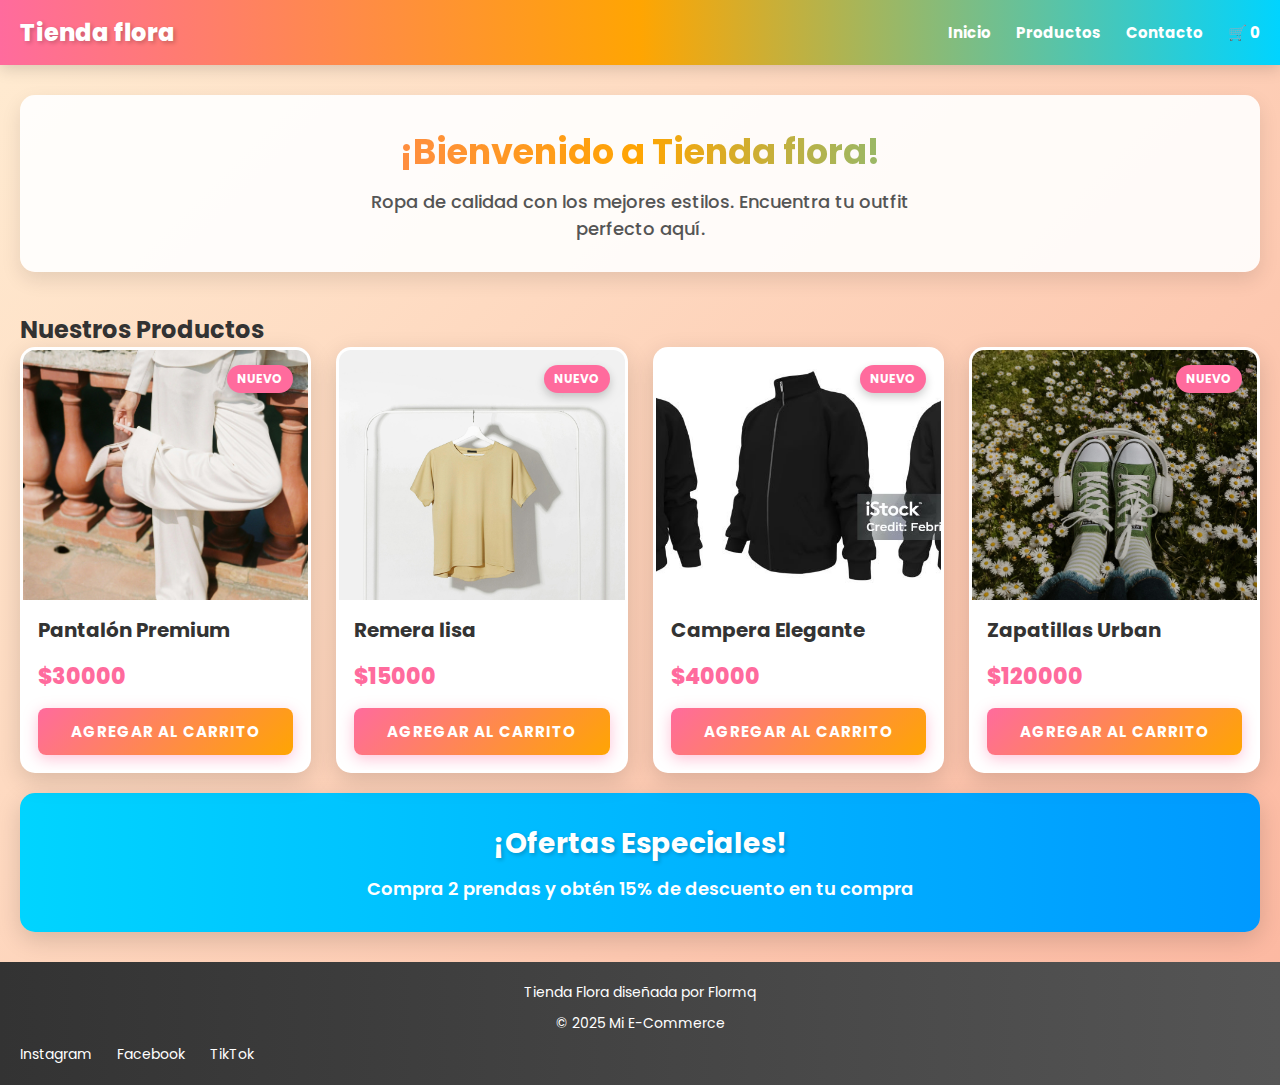
<file: index.html>
<!DOCTYPE html>
<html lang="es">
<head>
    <meta charset="UTF-8">
    <meta name="viewport" content="width=device-width, initial-scale=1.0">
    <title>Tienda flora</title>
    <link rel="stylesheet" href="./css/style.css">
</head>

<body>
    <header>
        <div class="logo">
            <a href="./index.html"> Tienda flora</a>
        </div>
        <nav>
            <ul>
            <li>
            <a href="./index.html">Inicio</a>
            </li>
            <li>
            <a href="#productos">Productos</a>
            </li>
            <li>
            <a href="./pages/contacto.html">Contacto</a>
            </li>
            <li>
            <a href="./pages/carrito.html" class= "carrito-icono">
                🛒 <span id="contador-carrito">0</span>
            </a>    
            </li>
            </ul>
        </nav>
    </header>

<main>
    <section class="welcome">
        <h1>¡Bienvenido a Tienda flora!</h1>
        <p>Ropa de calidad con los mejores estilos. Encuentra tu outfit perfecto aquí.</p>
    </section>

    <section>
        <h2 class="titulo-productos">Nuestros Productos</h2>

        <div id="contenedor-tarjetas" class="contenedor-tarjetas">
            <!-- Los productos se cargan desde index.js -->
        </div>
    </section>

    <section class="promo">
        <h2>¡Ofertas Especiales!</h2>
        <p>Compra 2 prendas y obtén 15% de descuento en tu compra</p>
    </section>
</main>


 <footer class="footer">
        <p>Tienda Flora diseñada por Flormq</p>
        <p>&copy; 2025 Mi E-Commerce</p>
    <nav>
        <ul>
            <li>Instagram</li>
            <li>Facebook</li>
            <li>TikTok</li>
        </ul>
    </nav>
    </footer>
    <script src="../js/index.js" type="module"></script>
</body>
</html>
</file>
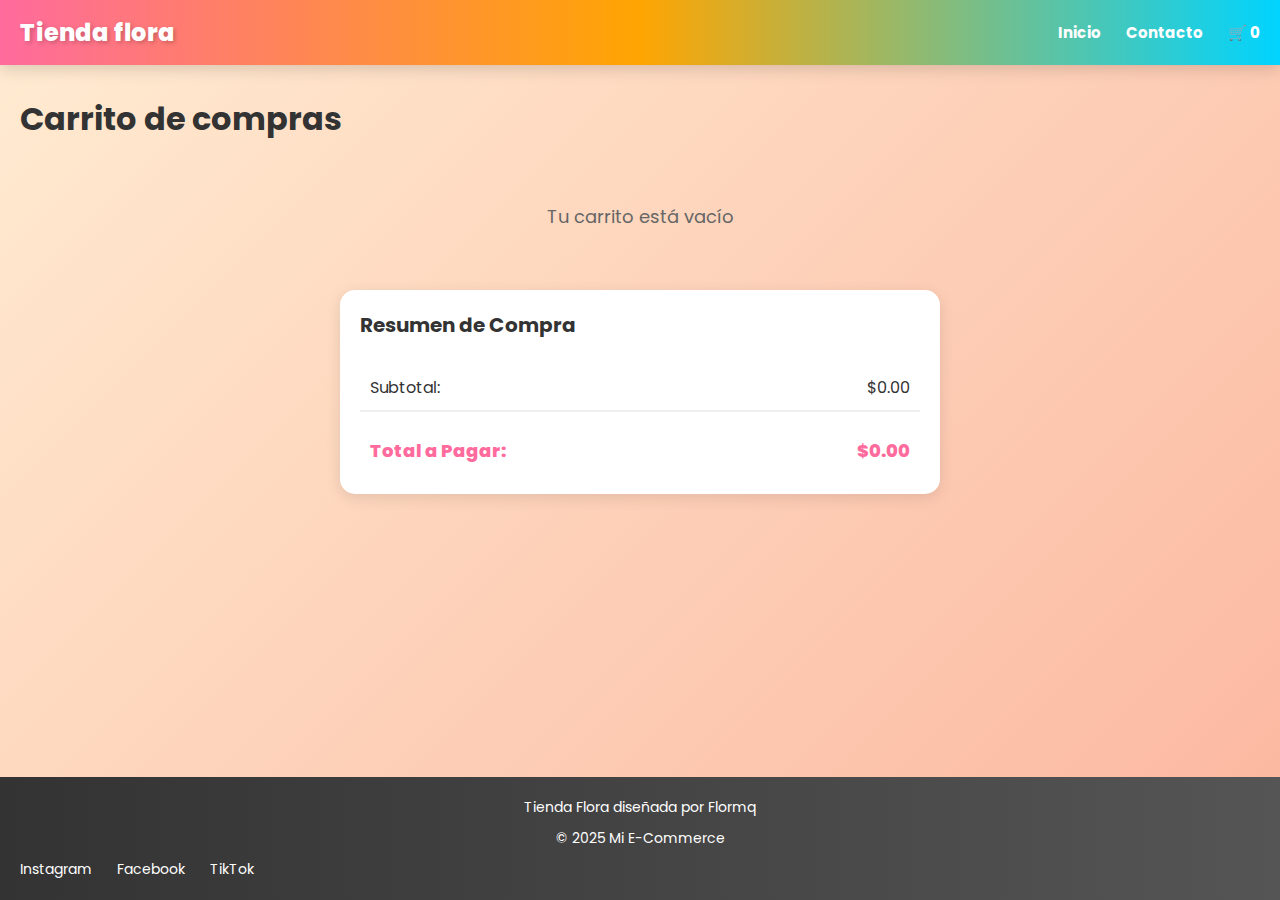
<file: pages/carrito.html>
<!DOCTYPE html>
<html lang="es">
<head>
    <meta charset="UTF-8">
    <meta name="viewport" content="width=device-width, initial-scale=1.0">
    <title>Contacto - Tienda flora</title>
    <link rel="stylesheet" href="../css/style.css">
</head>
<body>
    <header>
        <div class="logo"><a href="../index.html">Tienda flora</a></div>

        <nav class="header-nav">
            <ul>
                <li>
                <a href="../index.html">Inicio</a>
                </li>
                <li>
                <a href="./contacto.html">Contacto</a>
                </li>
                <li>
                <a href="./carrito.html" class="carrito-icono">
                    🛒 <span id="contador-carrito">0</span>
                </a>
                </li>
            </ul>
        </nav>
    </header>
    <main>
        <h1>Carrito de compras</h1>
        <section id="contenedor-carrito">
        </section>

        <section id="resumen-carrito">
        </section>
        
    </main>
         
    <footer class="footer">
        <p>Tienda Flora diseñada por Flormq</p>
        <p>&copy; 2025 Mi E-Commerce</p>
    <nav>
        <ul>
            <li>Instagram</li>
            <li>Facebook</li>
            <li>TikTok</li>
        </ul>
    </nav>
    </footer>
    <script type="module" src="../js/carrito.js"></script>
</body>
</html>
</file>
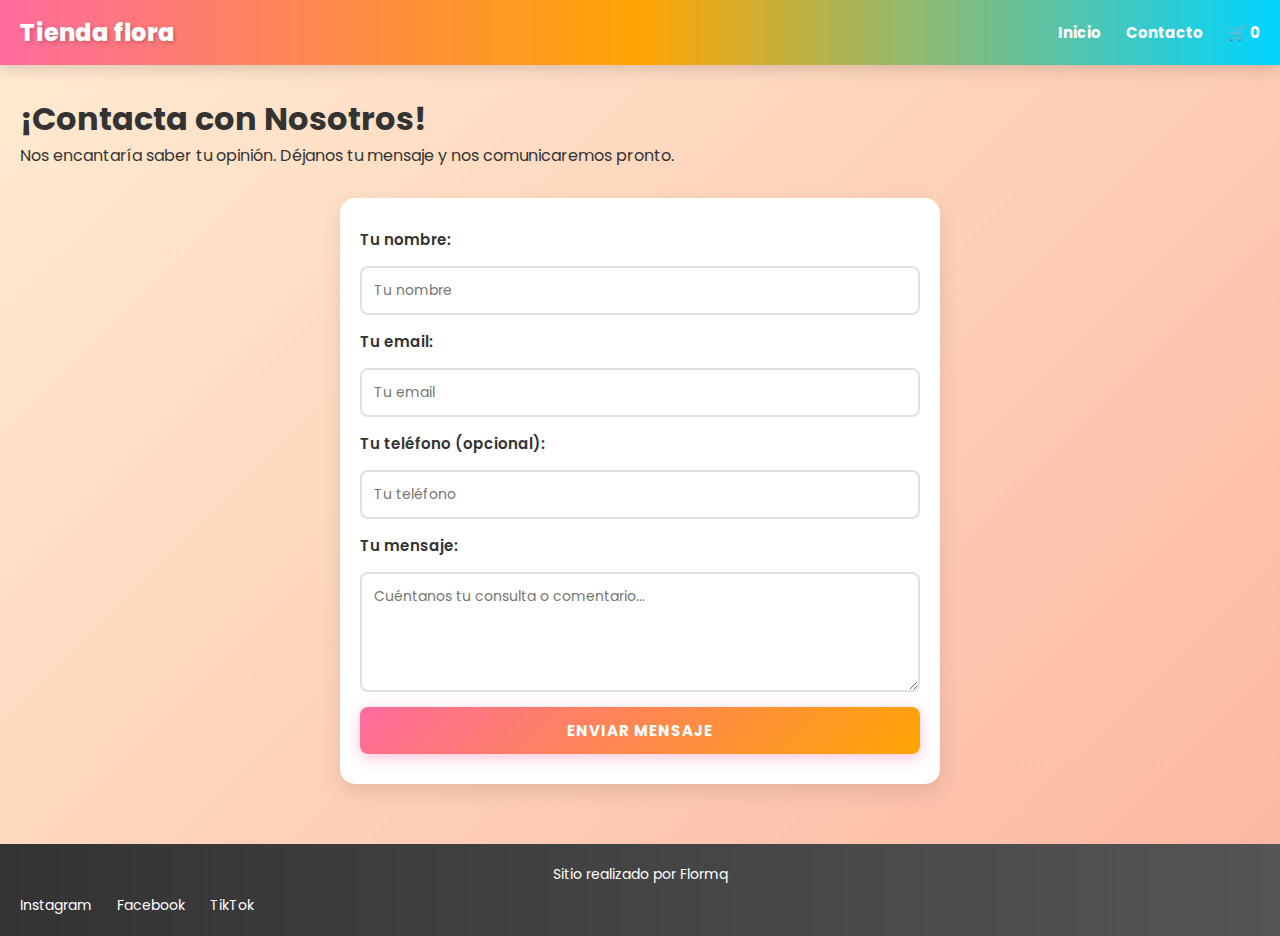
<file: pages/contacto.html>
<!DOCTYPE html>
<html lang="es">
<head>
    <meta charset="UTF-8">
    <meta name="viewport" content="width=device-width, initial-scale=1.0">
    <title>Contacto - Tienda flora</title>
    <link rel="stylesheet" href="../css/style.css">
</head>
<body>
    <header>
        <div class="logo"><a href="../index.html">Tienda flora</a></div>

        <nav class="header-nav">
            <ul>
                <li>
                <a href="../index.html">Inicio</a>
                </li>
                <li>
                <a href="./contacto.html">Contacto</a>
                </li>
                <li>
                <a href="./carrito.html" class="carrito-icono">
                    🛒 <span id="contador-carrito">0</span>
                </a>
                </li>
            </ul>
        </nav>
    </header>
    <main>
            <h1 class="titulo-contacto">¡Contacta con Nosotros!</h1>
            <p>Nos encantaría saber tu opinión. Déjanos tu mensaje y nos comunicaremos pronto.</p>
        </section>

        <section class="form-section">
            <form action="https://formspree.io/f/mnnevvvb"
            method="POST">

            <div class="grupo-input">
                <label for="nombre">Tu nombre:</label>
                <input id="nombre" type="text" name="nombre" placeholder="Tu nombre" required>
                
                <label for="email">Tu email:</label>
                <input id="email" type="email" name="email" placeholder="Tu email" required>
                
                <label for="telefono">Tu teléfono (opcional):</label>
                <input id="telefono" type="tel" name="telefono" placeholder="Tu teléfono">
                
                <label for="mensaje">Tu mensaje:</label>
                <textarea id="mensaje" name="mensaje" placeholder="Cuéntanos tu consulta o comentario..." required></textarea>
                
                <button type="submit" class="btn">Enviar Mensaje</button>
            </div>
            </form>
        </section>
    </main>

  </main>
         
    <footer>
        <p>Sitio realizado por Flormq</p>
    <nav>
        <ul>
            <li>Instagram</li>
            <li>Facebook</li>
            <li>TikTok</li>
        </ul>
    </nav>
    </footer>
    <script src= "../js/contacto.js" type="module"></script>
</body>
</html>
</file>
<file: css/style.css>
/* Importar fuente desde Google Fonts */
@import url('https://fonts.googleapis.com/css2?family=Poppins:wght@400;600;700;800&display=swap');

* {
    margin: 0;
    padding: 0;
    box-sizing: border-box;
}

html {
    font-size: 62.5%; /* 1rem = 10px */
}

body {
    font-family: 'Poppins', sans-serif;
    background: linear-gradient(135deg, #ffecd2 0%, #fcb69f 100%);
    color: #333;
    display: flex;
    flex-direction: column;
    min-height: 100vh;
    font-size: 1.6rem;
}

header {
    background: linear-gradient(90deg, #ff6b9d 0%, #ffa502 50%, #00d4ff 100%);
    padding: 1.5rem 2rem;
    display: flex;
    justify-content: space-between;
    align-items: center;
    box-shadow: 0 4px 15px rgba(0, 0, 0, 0.15);
}

.logo a {
    font-size: 2.4rem;
    font-weight: 800;
    color: #fff;
    text-decoration: none;
    transition: transform 0.3s ease;
    text-shadow: 2px 2px 4px rgba(0, 0, 0, 0.2);
}

.logo a:hover {
    transform: scale(1.1);
}

nav ul {
    list-style: none;
    display: flex;
    gap: 2.5rem;
}

nav a {
    color: #fff;
    text-decoration: none;
    font-weight: 700;
    font-size: 1.5rem;
    transition: all 0.3s ease;
    position: relative;
}

nav a::after {
    content: '';
    position: absolute;
    bottom: -5px;
    left: 0;
    width: 0;
    height: 3px;
    background-color: #fff;
    transition: width 0.3s ease;
}

nav a:hover::after {
    width: 100%;
}

main {
    flex: 1;
    padding: 3rem 2rem;
}

.welcome {
    text-align: center;
    margin-bottom: 4rem;
    background: rgba(255, 255, 255, 0.9);
    padding: 3rem 2rem;
    border-radius: 1.5rem;
    box-shadow: 0 8px 20px rgba(0, 0, 0, 0.1);
}

.welcome h1 {
    font-size: 3.5rem;
    margin-bottom: 1rem;
    background: linear-gradient(90deg, #ff6b9d, #ffa502, #00d4ff);
    -webkit-background-clip: text;
    -webkit-text-fill-color: transparent;
    background-clip: text;
}

.welcome p {
    font-size: 1.8rem;
    color: #555;
    max-width: 600px;
    margin: 0 auto;
    font-weight: 500;
}

.productos {
    width: 100%;
    margin-bottom: 3rem;
}

.productos h2 {
    font-size: 3rem;
    margin-bottom: 3rem;
    text-align: center;
    color: #fff;
    text-shadow: 2px 2px 8px rgba(0, 0, 0, 0.2);
    font-weight: 800;
}

.contenedor-tarjetas {
    display: grid;
    grid-template-columns: repeat(4, 1fr);
    gap: 2.5rem;
    max-width: 1400px;
    margin: 0 auto;
    width: 100%;
}

.contenedor-productos {
    display: flex;
    flex-wrap: wrap;
    justify-content: center;
    gap: 2.5rem;
}

/* Tarjeta de producto */
.tarjeta-producto,
.card {
    background-color: #fff;
    border-radius: 1.5rem;
    overflow: hidden;
    box-shadow: 0 8px 25px rgba(0, 0, 0, 0.15);
    display: flex;
    flex-direction: column;
    transition: all 0.4s ease;
    border: 3px solid transparent;
}

.tarjeta-producto:hover,
.card:hover {
    transform: translateY(-10px) scale(1.02);
    box-shadow: 0 15px 40px rgba(0, 0, 0, 0.25);
    border-color: #ff6b9d;
}

.img-container {
    position: relative;
    overflow: hidden;
    height: 250px;
}

.img-container img {
    width: 100%;
    height: 100%;
    object-fit: cover;
    transition: transform 0.4s ease;
}

.tarjeta-producto:hover .img-container img {
    transform: scale(1.15);
}

.etiqueta {
    position: absolute;
    top: 15px;
    right: 15px;
    background-color: #ff6b9d;
    color: #fff;
    padding: 0.5rem 1rem;
    border-radius: 2rem;
    font-size: 1.2rem;
    font-weight: 700;
    text-transform: uppercase;
    box-shadow: 0 4px 10px rgba(0, 0, 0, 0.2);
}

.etiqueta.destacado {
    background-color: #ffa502;
}

.tarjeta-producto h3,
.card h3 {
    padding: 1.5rem 1.5rem 0.5rem;
    color: #333;
    font-size: 2rem;
    font-weight: 700;
}

.tarjeta-producto .descripcion,
.card .descripcion {
    padding: 0 1.5rem;
    color: #666;
    font-size: 1.3rem;
    font-style: italic;
}

.tarjeta-producto .precio,
.card .precio {
    padding: 1rem 1.5rem 0;
    color: #ff6b9d;
    font-weight: 800;
    font-size: 2.2rem;
}

.tarjeta-producto button,
.card button {
    margin: 1.5rem;
    flex: 1;
}


.btn {
    background: linear-gradient(135deg, #ff6b9d, #ffa502);
    color: #fff;
    border: none;
    padding: 1.2rem 2rem;
    border-radius: 0.8rem;
    font-size: 1.5rem;
    font-weight: 700;
    cursor: pointer;
    transition: all 0.3s ease;
    font-family: 'Poppins', sans-serif;
    text-transform: uppercase;
    letter-spacing: 1px;
    box-shadow: 0 4px 15px rgba(255, 107, 157, 0.4);
}

.btn:hover {
    transform: translateY(-3px);
    box-shadow: 0 8px 25px rgba(255, 107, 157, 0.6);
    background: linear-gradient(135deg, #ffa502, #ff6b9d);
}

.btn:active {
    transform: translateY(-1px);
}


.promo {
    background: linear-gradient(90deg, #00d4ff, #0099ff);
    padding: 3rem 2rem;
    border-radius: 1.5rem;
    text-align: center;
    box-shadow: 0 8px 25px rgba(0, 0, 0, 0.15);
    margin-top: 2rem;
}

.promo h2 {
    font-size: 2.8rem;
    color: #fff;
    margin-bottom: 1rem;
    text-shadow: 2px 2px 4px rgba(0, 0, 0, 0.2);
}

.promo p {
    font-size: 1.8rem;
    color: #fff;
    font-weight: 600;
}


footer {
    background: linear-gradient(90deg, #333, #555);
    color: #fff;
    text-align: center;
    padding: 2rem;
    margin-top: auto;
    font-size: 1.4rem;
}

footer p {
    margin-bottom: 1rem;
}

.redes-sociales a {
    color: #ff6b9d;
    text-decoration: none;
    font-weight: 700;
    transition: all 0.3s ease;
    margin: 0 0.5rem;
}

.redes-sociales a:hover {
    color: #ffa502;
    text-decoration: underline;
}

/* Estilos del Carrito */
#contenedor-carrito {
    display: flex;
    flex-direction: column;
    gap: 1.5rem;
    margin-bottom: 3rem;
    max-width: 1000px;
    margin-left: auto;
    margin-right: auto;
}

.producto-carrito {
    background-color: #fff;
    border-radius: 1.5rem;
    padding: 2rem;
    display: flex;
    justify-content: space-between;
    align-items: center;
    box-shadow: 0 4px 15px rgba(0, 0, 0, 0.1);
    gap: 2rem;
}

.info-producto {
    display: flex;
    gap: 2rem;
    flex: 1;
}

.info-producto img {
    width: 150px;
    height: 150px;
    object-fit: cover;
    border-radius: 1rem;
}

.detalles {
    display: flex;
    flex-direction: column;
    justify-content: center;
}

.detalles h3 {
    font-size: 1.8rem;
    margin-bottom: 0.5rem;
    color: #333;
}

.detalles p {
    color: #666;
    margin-bottom: 0.5rem;
    font-size: 1.4rem;
}

.detalles .precio {
    color: #ff6b9d;
    font-weight: 800;
    font-size: 1.8rem;
}

.btn-eliminar {
    background: linear-gradient(135deg, #ff6b9d, #ffa502);
    color: #fff;
    border: none;
    padding: 1rem 2rem;
    border-radius: 0.8rem;
    font-size: 1.3rem;
    font-weight: 700;
    cursor: pointer;
    transition: all 0.3s ease;
    white-space: nowrap;
}

.btn-eliminar:hover {
    transform: translateY(-3px);
    box-shadow: 0 8px 25px rgba(255, 107, 157, 0.6);
}

.btn-eliminar-carrito {
    background: linear-gradient(135deg, #ff6b9d, #ffa502);
    color: #fff;
    border: none;
    padding: 1rem 2rem;
    border-radius: 0.8rem;
    font-size: 1.3rem;
    font-weight: 700;
    cursor: pointer;
    transition: all 0.3s ease;
}

.btn-eliminar-carrito:hover {
    transform: translateY(-3px);
    box-shadow: 0 8px 25px rgba(255, 107, 157, 0.6);
}

.btn-vaciar-carrito {
    background: linear-gradient(135deg, #ff6b9d, #ffa502);
    color: #fff;
    border: none;
    padding: 1rem 2rem;
    border-radius: 0.8rem;
    font-size: 1.3rem;
    font-weight: 700;
    cursor: pointer;
    transition: all 0.3s ease;
}

.btn-vaciar-carrito:hover {
    transform: translateY(-3px);
    box-shadow: 0 8px 25px rgba(255, 107, 157, 0.6);
}

.carrito-vacio,
.mensaje-carrito-vacio {
    text-align: center;
    font-size: 1.8rem;
    color: #666;
    padding: 3rem;
}

#resumen-carrito {
    background-color: #fff;
    border-radius: 1.5rem;
    padding: 2rem;
    box-shadow: 0 4px 15px rgba(0, 0, 0, 0.1);
    max-width: 1000px;
    margin-left: auto;
    margin-right: auto;
    width: 100%;
}

.resumen-total {
    display: flex;
    flex-direction: column;
    gap: 1.5rem;
}

.resumen-total h2 {
    font-size: 2rem;
    color: #333;
    margin-bottom: 1rem;
}

.total-items,
.total-final {
    display: flex;
    justify-content: space-between;
    align-items: center;
    padding: 1rem;
    border-bottom: 2px solid #f0f0f0;
}

.total-final {
    border-bottom: none;
    font-weight: 800;
    font-size: 1.8rem;
    color: #ff6b9d;
}

.btn-comprar {
    background: linear-gradient(135deg, #ff6b9d, #ffa502);
    color: #fff;
    border: none;
    padding: 1.5rem 3rem;
    border-radius: 0.8rem;
    font-size: 1.6rem;
    font-weight: 700;
    cursor: pointer;
    transition: all 0.3s ease;
    flex: 1;
}

.btn-comprar:hover {
    transform: translateY(-3px);
    box-shadow: 0 8px 25px rgba(255, 107, 157, 0.6);
}

.div-botones {
    display: flex;
    gap: 1.5rem;
    width: 100%;
}

.btn-vaciar {
    background-color: #e74c3c;
    color: #fff;
    border: none;
    padding: 1.5rem 3rem;
    border-radius: 0.8rem;
    font-size: 1.6rem;
    font-weight: 700;
    cursor: pointer;
    transition: all 0.3s ease;
    flex: 1;
}

.btn-vaciar:hover {
    background-color: #c0392b;
    transform: translateY(-3px);
    box-shadow: 0 8px 25px rgba(231, 76, 60, 0.6);
}

/* Media Queries Responsive */

/* Tablets y pantallas pequeñas (768px y menores) */
@media (max-width: 768px) {
    html {
        font-size: 50%;
    }

    header {
        flex-direction: column;
        gap: 1.5rem;
        padding: 1.5rem 1rem;
    }

    nav ul {
        flex-wrap: wrap;
        gap: 1.5rem;
        justify-content: center;
    }

    nav a {
        font-size: 1.3rem;
    }

    main {
        padding: 2rem 1rem;
    }

    .welcome h1 {
        font-size: 2.5rem;
    }

    .welcome p {
        font-size: 1.5rem;
    }

    .contenedor-tarjetas {
        grid-template-columns: repeat(2, 1fr);
        gap: 1.5rem;
    }

    .img-container {
        height: 200px;
    }

    .card h3 {
        font-size: 1.5rem;
    }

    .card .precio {
        font-size: 1.8rem;
    }

    .producto-carrito {
        flex-direction: column;
        text-align: center;
    }

    .info-producto {
        flex-direction: column;
        width: 100%;
    }

    .btn-eliminar {
        width: 100%;
    }

    #contenedor-carrito .card {
        grid-template-columns: 1fr;
        gap: 1rem;
    }

    #contenedor-carrito img {
        width: 150px;
        height: 150px;
        margin: 0 auto;
    }
}

/* Móviles (480px y menores) */
@media (max-width: 480px) {
    html {
        font-size: 45%;
    }

    header {
        padding: 1rem 0.5rem;
    }

    .logo a {
        font-size: 2rem;
    }

    nav ul {
        gap: 1rem;
    }

    nav a {
        font-size: 1.1rem;
    }

    main {
        padding: 1.5rem 1rem;
    }

    .welcome {
        padding: 1.5rem 1rem;
        margin-bottom: 2rem;
    }

    .welcome h1 {
        font-size: 2rem;
    }

    .welcome p {
        font-size: 1.3rem;
    }

    .contenedor-tarjetas {
        grid-template-columns: 1fr;
        gap: 1rem;
    }

    .img-container {
        height: 180px;
    }

    .card {
        border-radius: 1rem;
    }

    .card h3 {
        padding: 1rem 1rem 0.5rem;
        font-size: 1.4rem;
    }

    .card .precio {
        padding: 0.8rem 1rem 0;
        font-size: 1.6rem;
    }

    .card button {
        margin: 1rem;
    }

    .btn {
        padding: 1rem 1.5rem;
        font-size: 1.3rem;
    }

    .promo {
        padding: 2rem 1rem;
        margin-top: 1.5rem;
    }

    .promo h2 {
        font-size: 2rem;
    }

    .promo p {
        font-size: 1.4rem;
    }

    #contenedor-carrito .card {
        grid-template-columns: 1fr;
    }

    #contenedor-carrito img {
        width: 120px;
        height: 120px;
    }

    #contenedor-carrito h3 {
        font-size: 1.5rem;
    }

    .form-section {
        padding: 1.5rem 1rem;
        margin: 1.5rem auto;
    }
}

/* Estilos del Formulario de Contacto */
.form-section {
    background-color: #fff;
    border-radius: 1.5rem;
    padding: 3rem 2rem;
    box-shadow: 0 8px 20px rgba(0, 0, 0, 0.1);
    max-width: 600px;
    margin: 3rem auto;
}

.form-section form {
    display: flex;
    flex-direction: column;
    gap: 1.5rem;
}

.grupo-input {
    display: flex;
    flex-direction: column;
    gap: 1.5rem;
}

.grupo-input label {
    font-size: 1.5rem;
    font-weight: 600;
    color: #333;
}

.grupo-input input,
.grupo-input textarea {
    padding: 1.2rem;
    border: 2px solid #e0e0e0;
    border-radius: 0.8rem;
    font-size: 1.4rem;
    font-family: 'Poppins', sans-serif;
    transition: all 0.3s ease;
}

.grupo-input input:focus,
.grupo-input textarea:focus {
    outline: none;
    border-color: #ff6b9d;
    box-shadow: 0 0 10px rgba(255, 107, 157, 0.3);
}

.grupo-input textarea {
    resize: vertical;
    min-height: 120px;
}

/* Estilos para Página de Carrito */
#contenedor-carrito {
    display: grid;
    gap: 2rem;
    margin: 3rem 0;
    max-width: 1200px;
    margin-left: auto;
    margin-right: auto;
}

#contenedor-carrito .card {
    display: grid;
    grid-template-columns: 1fr auto;
    gap: 2rem;
    align-items: center;
    padding: 2rem;
}

#contenedor-carrito img {
    width: 200px;
    height: 200px;
    object-fit: cover;
    border-radius: 1rem;
}

#contenedor-carrito h3 {
    font-size: 1.8rem;
    margin-bottom: 1rem;
}

#contenedor-carrito .precio {
    font-size: 1.8rem;
    color: #ff6b9d;
    font-weight: 800;
    margin-bottom: 1rem;
}

#resumen-carrito {
    max-width: 600px;
    margin: 3rem auto;
}
</file>
